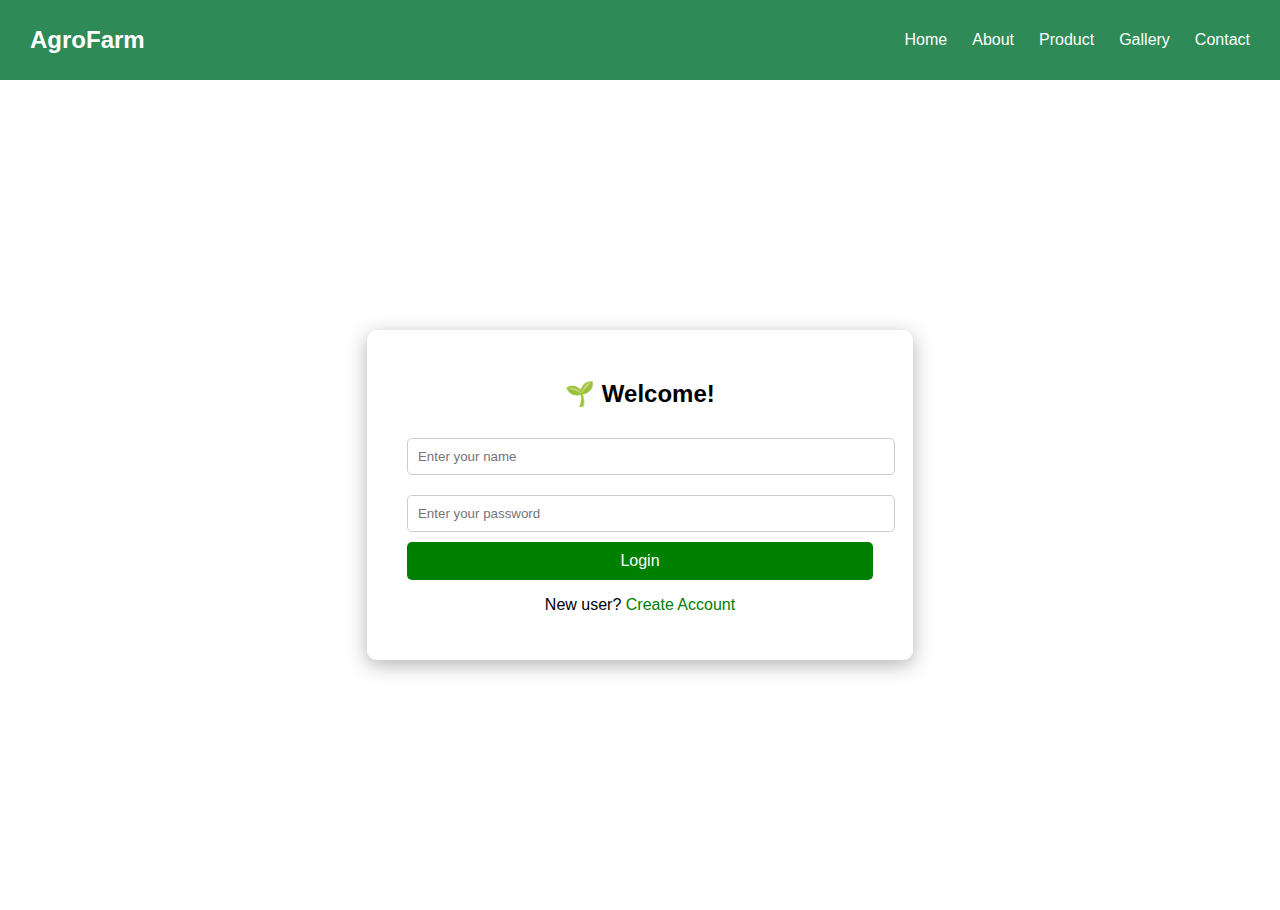
<file: login.html>
<!DOCTYPE html>
<html lang="en">
<head>
  <meta charset="UTF-8">
  <meta name="viewport" content="width=device-width, initial-scale=1.0">
  <title>Farmer Login</title>
  <!-- Link to external CSS -->
  <link rel="stylesheet" href="style.css">
</head>
<body>
  <nav class="navbar">
  <div class="logo">AgroFarm</div>
  <ul class="nav-links">
    <li><a href="#">Home</a></li>
    <li><a href="#">About</a></li>
    <li><a href="#">Product</a></li>
    <li><a href="#">Gallery</a></li>
    <li><a href="#">Contact</a></li>
  </ul>
</nav>
<div class="wrapper">
  <div class="auth-card">
    <h2>🌱 Welcome!</h2>
   <form id="loginForm">
    <label for="username"></label>
    <input type="text" id="username" name="username" placeholder="Enter your name" required>

    <label for="password"></label>
    <input type="password" id="password" name="Password"placeholder="Enter your password" required>

    <button type="submit">Login</button>
   </form>

    <p>New user? <a href="register.html">Create Account</a></p>
    <p id="error" style="color:red;"></p>
    </div>
  </div>
  <script src="login.js"></script>
</body>
</html>
</file>
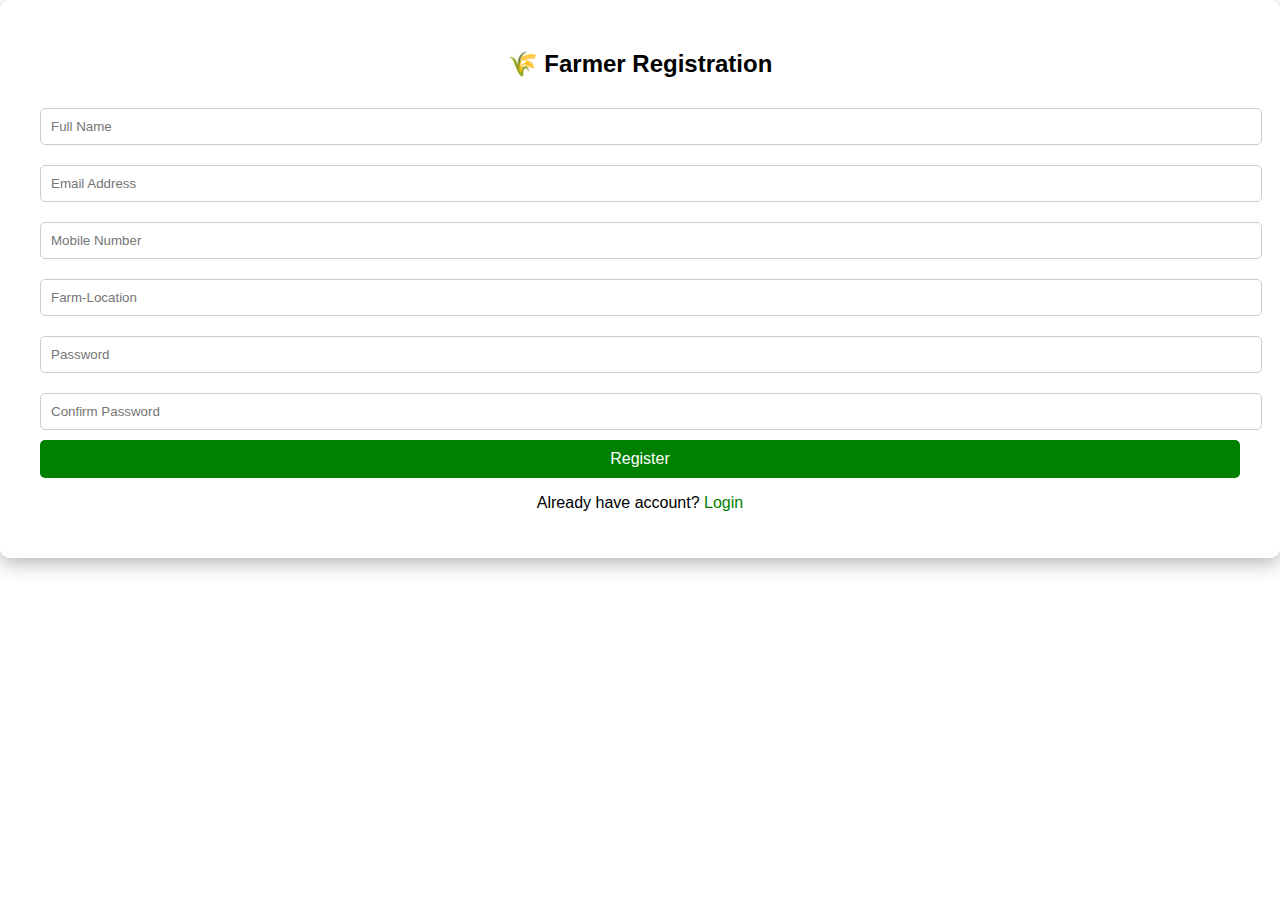
<file: register.html>
<!DOCTYPE html>
<html lang="en">
<head>
  <meta charset="UTF-8">
  <meta name="viewport" content="width=device-width, initial-scale=1.0">
  <title>Farmer Registration</title>
  <link rel="stylesheet" href="style.css">
</head>
<body class="farm-bg">

  <div class="auth-card">
    <h2>🌾 Farmer Registration</h2>
   <form id="registrationForm">
    <input type="text"  id="full-name" placeholder="Full Name" required>
    <input type="email" id="email" placeholder="Email Address" required>
    <input type="text" id="number" placeholder="Mobile Number" required>
    <input type="text" id="location" placeholder="Farm-Location" required>
    <input type="password" id="password" placeholder="Password" required>
    <input type="password" id="confirm" placeholder="Confirm Password" required>

    <button type="submit">Register</button>
    <p id="message" style="color:red; margin-top:10px;"></p>
  </form>

    <p>Already have account?
      <a href="login.html">Login</a>
    </p>
  </div>

  <script src="register.js"></script>
</body>
</html>
</file>
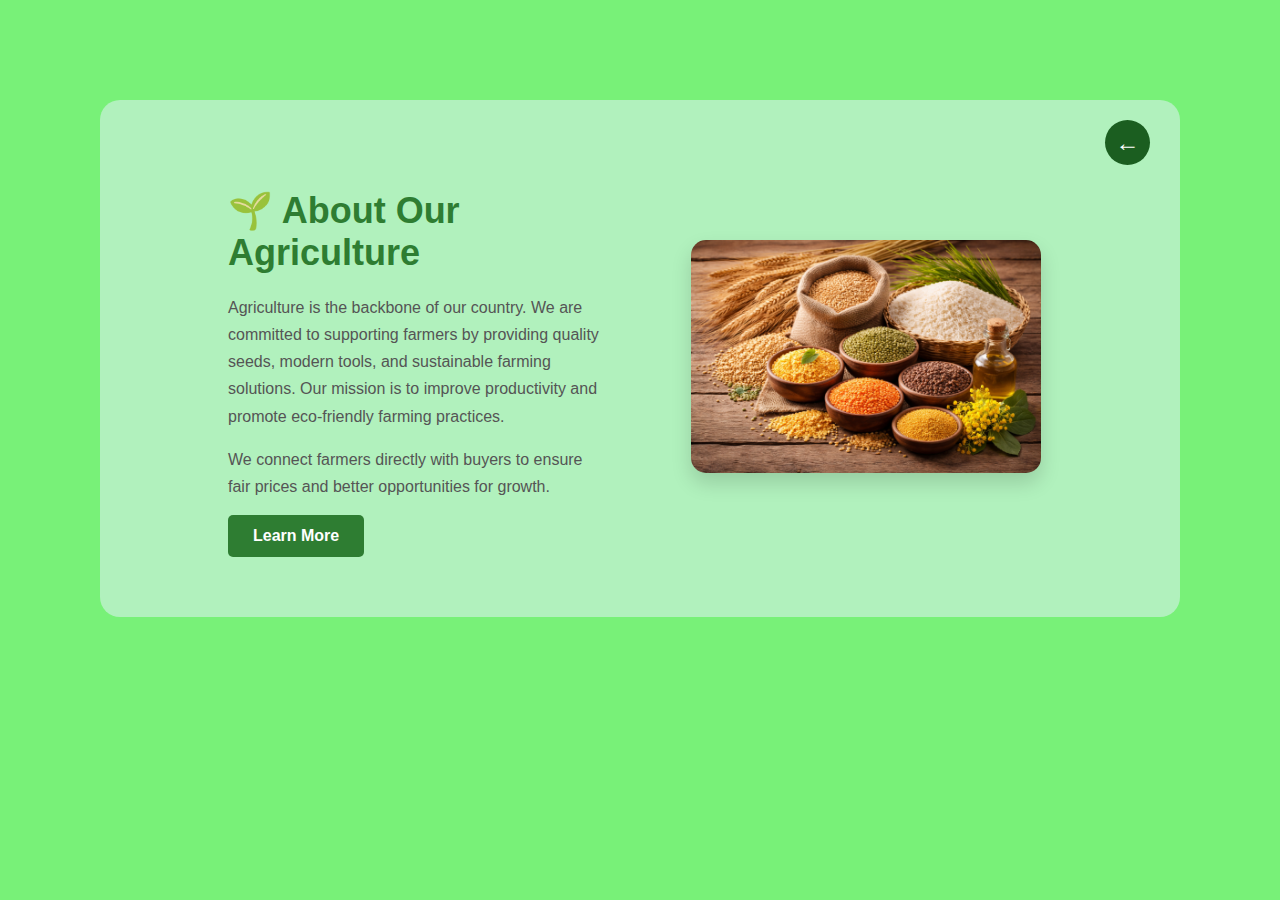
<file: html/about.html>
<!DOCTYPE html>
<html lang="en">
<head>
  <meta charset="UTF-8">
  <meta name="viewport" content="width=device-width, initial-scale=1.0">
  <title>Document</title>
</head>
<link rel="stylesheet" href="../css/about.css">
<body>
  <section class="about-agri">
  <div class="about-container">
    
    <div class="about-text">
      <h2>🌱 About Our Agriculture</h2>
      <p>
        Agriculture is the backbone of our country. We are committed to supporting
        farmers by providing quality seeds, modern tools, and sustainable farming
        solutions. Our mission is to improve productivity and promote eco-friendly
        farming practices.
      </p>
      <p>
        We connect farmers directly with buyers to ensure fair prices and better
        opportunities for growth.
      </p>
      <a href="https://en.wikipedia.org/wiki/Agriculture" target="_blank" class="about-btn">Learn More</a>
    </div> 
     <span>
      <a href="home.html" class="back-arrow">←</a>
     </span>
    <div class="about-image"> <img src="../image/about.png"alt="Agriculture">
    </div>
  </div>
</section>

  
</body>
</html>
</file>
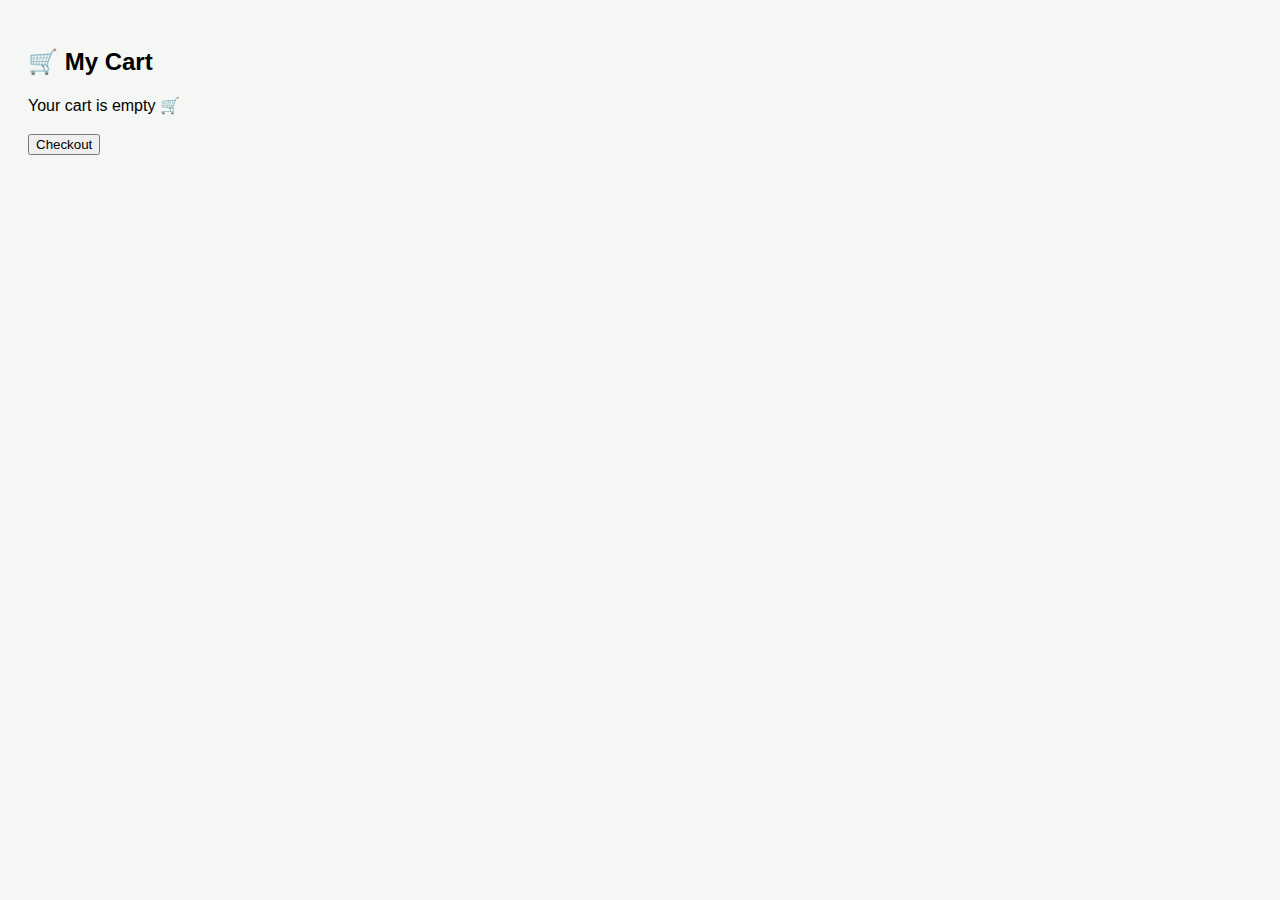
<file: html/cart.html>
<!DOCTYPE html>
<html lang="en">
<head>
  <meta charset="UTF-8">
  <title>Cart</title>
  <link rel="stylesheet" href="../css/cart.css">
</head>

<body>

<h2>🛒 My Cart</h2>

<div id="cart-items"></div>
<h3 id="total"></h3>

<button onclick="checkout()">Checkout</button>

<script>
  let cart = JSON.parse(localStorage.getItem("cart")) || [];
  let cartDiv = document.getElementById("cart-items");
  let totalDiv = document.getElementById("total");

  function renderCart() {
    cartDiv.innerHTML = "";
    let total = 0;

    if (cart.length === 0) {
      cartDiv.innerHTML = "<p>Your cart is empty 🛒</p>";
      totalDiv.innerText = "";
      return;
    }

    cart.forEach((item, index) => {
      let itemTotal = item.price * item.quantity;
      total += itemTotal;

      cartDiv.innerHTML += `
        <div class="cart-row">
          <span>${item.name}</span>
          <span>$${item.price} × ${item.quantity}</span>
          <strong>$${itemTotal}</strong>
          <button class="remove-btn" onclick="removeItem(${index})">✖</button>
        </div>
      `;
    });

    totalDiv.innerText = "Total Amount: $" + total;
    localStorage.setItem("cart", JSON.stringify(cart));
  }

  function removeItem(index) {
    cart.splice(index, 1);
    renderCart();
  }

  function checkout() {
    localStorage.removeItem("cart");
    alert("Order placed successfully ✅");
    location.reload();
  }

  renderCart();
</script>

</body>
</html>
</file>
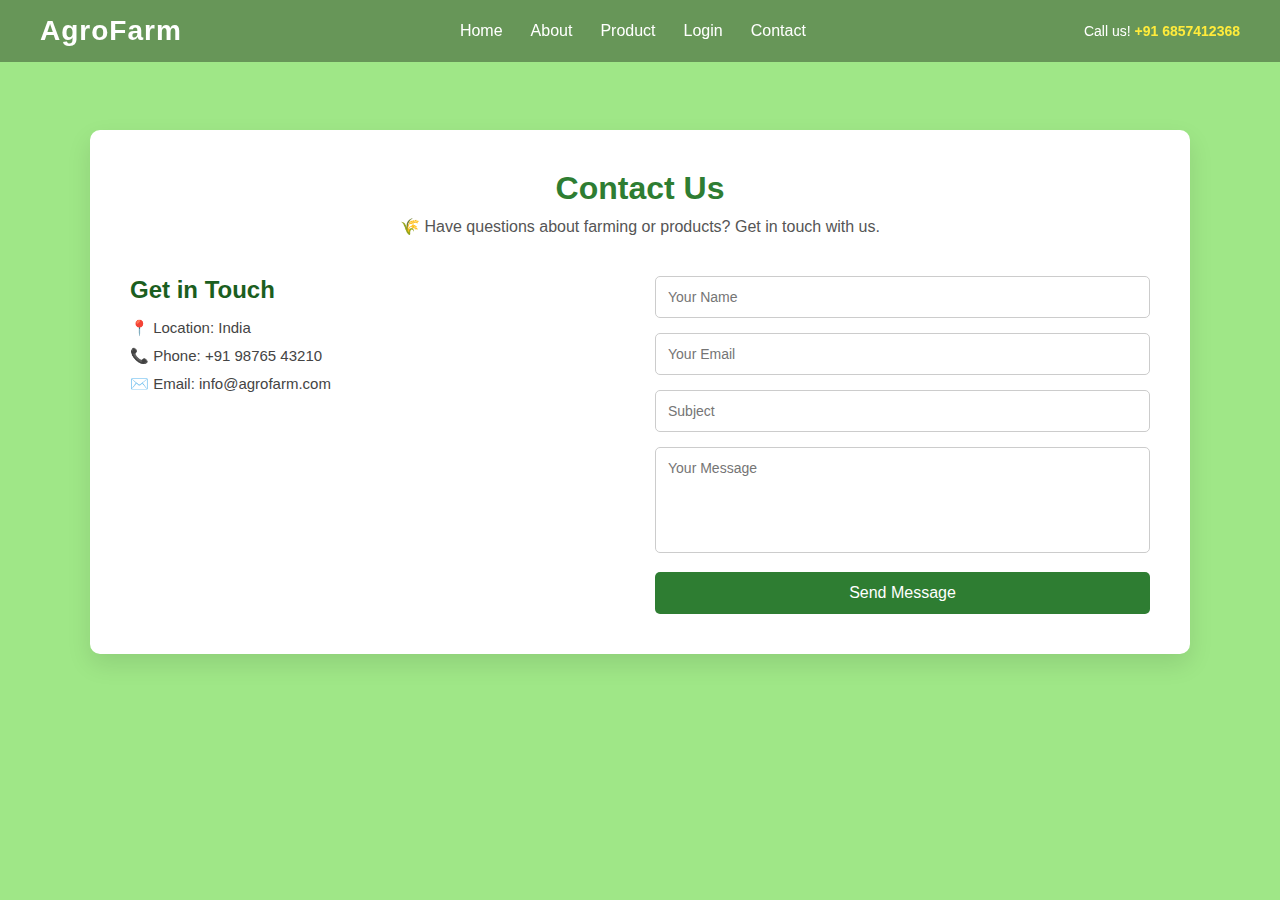
<file: html/contact.html>
<!DOCTYPE html>
<html lang="en">
<head>
  <meta charset="UTF-8">
  <meta name="viewport" content="width=device-width, initial-scale=1.0">
  <title>Contact Us | AgroFarm</title>
  <link rel="stylesheet" href="../css/contact.css">
</head>
<body>
  <header id="full_nav">
    <div class="header">
      <div class="container">
         <nav class="navbar">
         <div class="logo">AgroFarm</div>
         <ul class="nav-links">
         <li><a href="home.html">Home</a></li>
         <li><a href="about.html">About</a></li>
         <li><a href="product.html">Product</a></li>
         <li><a href="login.html">Login</a></li>
         <li><a href="contact.html">Contact</a></li></ul>
          <div class="header_right">
          <span>Call us!</span>
           <span class="phone_no">+91 6857412368</span>
            </div>
        </nav>
      </div>
    </div>
  </header>

  <section class="contact-section">
    <div class="contact-container">

      <h1>Contact Us</h1>
      <p>🌾 Have questions about farming or products? Get in touch with us.</p>

      <div class="contact-wrapper">

        <!-- Contact Info -->
        <div class="contact-info">
          <h2>Get in Touch</h2>
          <p>📍 Location: India</p>
          <p>📞 Phone: +91 98765 43210</p>
          <p>✉️ Email: info@agrofarm.com</p>
        </div>

        <!-- Contact Form -->
        <form class="contact-form">
          <input type="text" placeholder="Your Name" required>
          <input type="email" placeholder="Your Email" required>
          <input type="text" placeholder="Subject">
          <textarea placeholder="Your Message" rows="5" required></textarea>
          <button type="submit">Send Message</button>
        </form>

      </div>
    </div>
  </section>

</body>
</html>
</file>
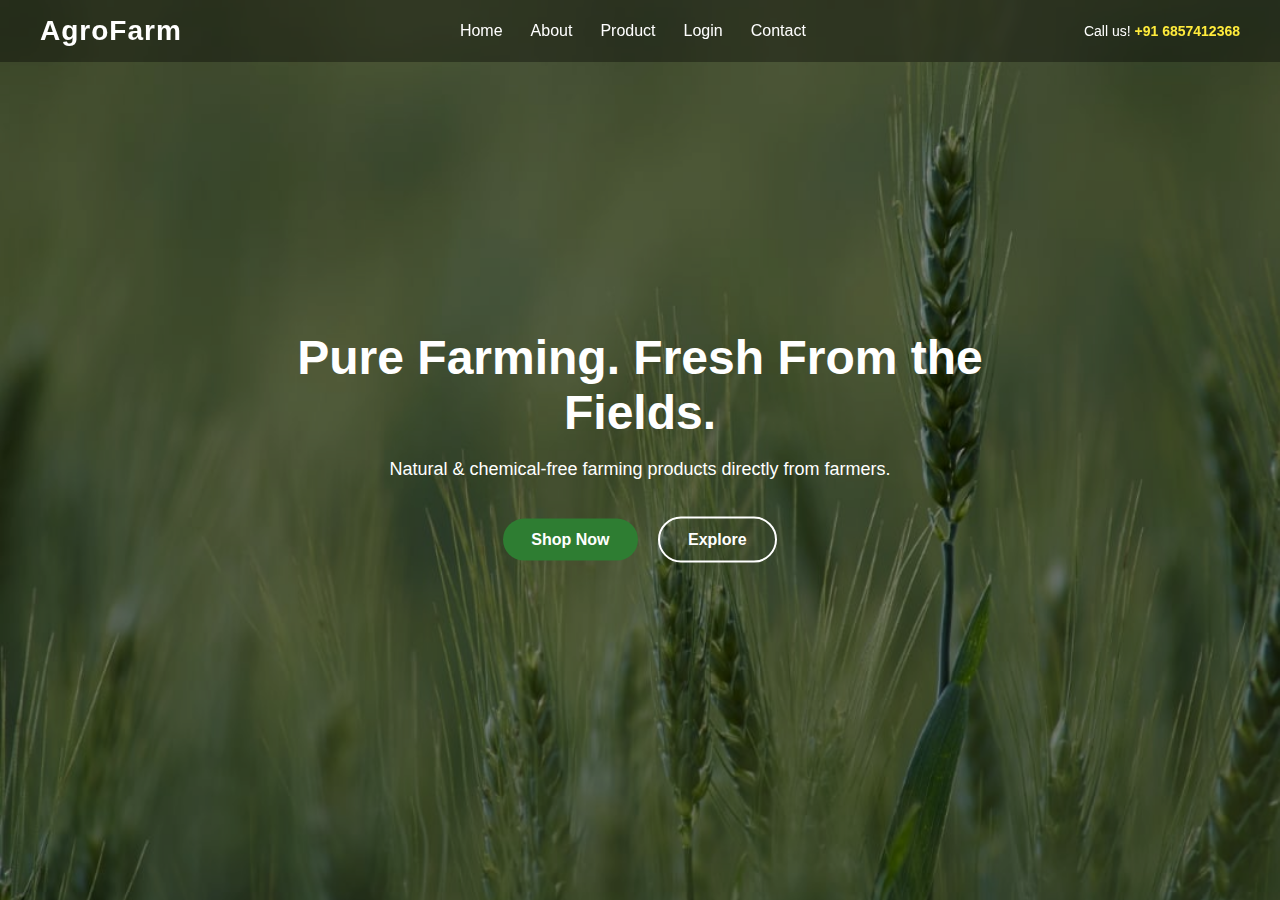
<file: html/home.html>
<!DOCTYPE html>
<html lang="en">
<head>
  <meta charset="UTF-8">
  <meta name="viewport" content="width=device-width, initial-scale=1.0">
  <title>Document</title>
</head>
<link rel="stylesheet" href="../css/home.css">
<body>
  <header id="full_nav">
    <div class="header">
      <div class="container">
         <nav class="navbar">
         <div class="logo">AgroFarm</div>
         <ul class="nav-links">
         <li><a href="home.html">Home</a></li>
         <li><a href="about.html">About</a></li>
         <li><a href="product.html">Product</a></li>
         <li><a href="login.html">Login</a></li>
         <li><a href="contact.html">Contact</a></li></ul>
          <div class="header_right">
          <span>Call us!</span>
           <span class="phone_no">+91 6857412368</span>
            </div>
        </nav>
      </div>
    </div>
  </header>
  <div class="img">
    <img src="../image/7agri.jpeg">
  </div>
  <div class="hero-content">
  <h1>Pure Farming. Fresh From the Fields.</h1>
  <p>Natural & chemical-free farming products directly from farmers.</p>
  <div class="hero-btns">
    <a href="product.html" class="btn btn-success">Shop Now</a>
    <a href="about.html" class="btn btn-outline-light">Explore</a>
  </div>
</div>
</body>
</html>
</file>
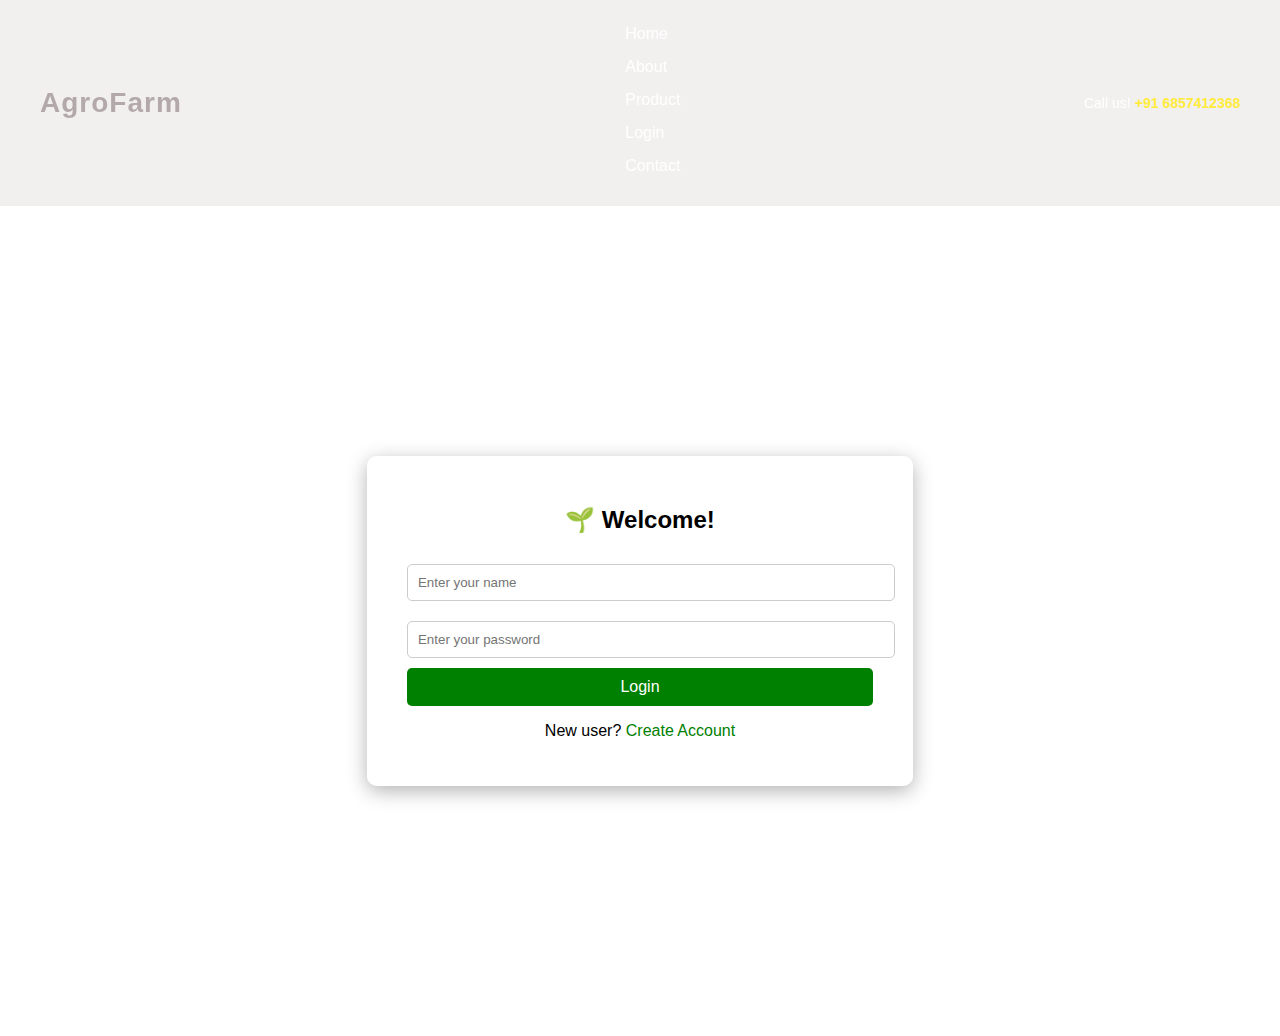
<file: html/login.html>
<!DOCTYPE html>
<html lang="en">
<head>
  <meta charset="UTF-8">
  <meta name="viewport" content="width=device-width, initial-scale=1.0">
  <title>Farmer Login</title>
  <!-- Link to external CSS -->
  <link rel="stylesheet" href="../css/login.css">
</head>
<body>
   <header id="full_nav">
    <div class="header">
      <div class="container">
         <nav class="navbar">
         <div class="logo">AgroFarm</div>
         <ul class="nav-links">
         <li><a href="home.html">Home</a></li>
         <li><a href="about.html">About</a></li>
         <li><a href="product.html">Product</a></li>
         <li><a href="login.html">Login</a></li>
         <li><a href="contact.html">Contact</a></li></ul>
          <div class="header_right">
          <span>Call us!</span>
           <span class="phone_no">+91 6857412368</span>
            </div>
        </nav>
      </div>
    </div>
  </header>
<div class="wrapper">
  <div class="auth-card">
    <h2>🌱 Welcome!</h2>
   <form id="loginForm">
    <label for="username"></label>
    <input type="text" id="username" name="username" placeholder="Enter your name" required>

    <label for="password"></label>
    <input type="password" id="password" name="Password"placeholder="Enter your password" required>

    <button type="submit">Login</button>
   </form>

    <p>New user? <a href="register.html">Create Account</a></p>
    <p id="error" style="color:red;"></p>
    </div>
  </div>
  <script type="module" src="../javascript/login.js">
 
</script>
</body>
</html>
</file>
<file: style.css>
/* Full screen background image */
body {
  margin: 0;
  padding: 0;
  height: 100vh;
  background-image: url('https://images.unsplash.com/photo-1495107334309-fcf20504a5ab?w=1200&auto=format&fit=crop&q=60&ixlib=rb-4.1.0&ixid=M3wxMjA3fDB8MHxzZWFyY2h8N3x8ZmFybXxlbnwwfHwwfHx8MA%3D%3D');
  background-size: cover;       /* image full screen ho jaye */
  background-position: center; 
  font-family: Arial, sans-serif;
}
.wrapper{
  display: flex;
  justify-content: center;
  align-items: center;
  height: calc(100vh - 70px); /* navbar ke niche center */
}
/* Login card style */
.auth-card {
  background: rgba(255, 255, 255, 0.9); /* thoda transparent white */
  padding: 30px 40px;
  border-radius: 10px;
  box-shadow: 0 5px 20px rgba(0,0,0,0.3);
  text-align: center;

}

.auth-card h2 {
  margin-bottom: 20px;
}

.auth-card input {
  width: 100%;
  padding: 10px;
  margin: 10px 0;
  border-radius: 5px;
  border: 1px solid #ccc;
}

.auth-card button {
  width: 100%;
  padding: 10px;
  background: green;
  color: white;
  border: none;
  border-radius: 5px;
  cursor: pointer;
  font-size: 16px;
}


.auth-card button:hover {
  background: darkgreen;
}

.auth-card a {
  color: green;
  text-decoration: none;
}

.auth-card a:hover {
  text-decoration: underline;
}
/* ===== NAVBAR ===== */
.navbar{
  display: flex;
  justify-content: space-between;
  align-items: center;
  background-color: #2e8b57; /* farming green */
  padding: 15px 30px;
}

/* Logo */
.logo{
  color: white;
  font-size: 24px;
  font-weight: bold;
}

/* Nav links */
.nav-links{
  list-style: none;
  display: flex;
}

/* List items */
.nav-links li{
  margin-left: 25px;
}

/* Links */
.nav-links a{
  text-decoration: none;
  color: white;
  font-size: 16px;
  transition: 0.3s;
}

/* Hover effect */
.nav-links a:hover{
  color: #d4f5d4;
  text-decoration: underline;
}
@media (max-width: 768px){
  .nav-links{
    flex-direction: column;
    background-color: #2e8b57;
    position: absolute;
    top: 60px;
    right: 0;
    width: 100%;
    text-align: center;
  }

  .nav-links li{
    margin: 15px 0;
  }
}
</file>
<file: css/about.css>
/* ================================
   GLOBAL STYLES
================================ */
body {
  margin: 0;
  font-family: Arial, Helvetica, sans-serif;
  background-color: rgb(120, 241, 120);
}

/* ================================
   ABOUT SECTION
================================ */
.about-agri {
  position: relative;              /* Needed for top button / arrow */
  margin: 100px;
  padding: 60px 10%;
  background-color: #b1f1bd;
  border-radius: 20px;
}

/* ================================
   CONTAINER
================================ */
.about-container {
  display: flex;
  align-items: center;
  justify-content: space-between;
  gap: 40px;
}

/* ================================
   TEXT AREA
================================ */
.about-text {
  flex: 1;
}

.about-text h2 {
  font-size: 36px;
  color: #2e7d32;
  margin-bottom: 20px;
}

.about-text p {
  font-size: 16px;
  line-height: 1.7;
  color: #555;
  margin-bottom: 15px;
}

/* ================================
   LEARN MORE BUTTON
================================ */
.about-btn {
  display: inline-block;
  padding: 12px 25px;
  background-color: #2e7d32;
  color: #fff;
  text-decoration: none;
  border-radius: 5px;
  font-weight: bold;
}

.about-btn:hover {
  background-color: #256428;
}

/* ================================
   IMAGE AREA
================================ */
.about-image {
  flex: 1;
  text-align: center;
}

.about-image img {
  width: 100%;
  max-width: 350px;
  border-radius: 15px;
  box-shadow: 0 10px 20px rgba(0, 0, 0, 0.15);
}

/* ================================
   OPTION 1: BACK TO HOME BUTTON
================================ */
.back-home-btn {
  position: absolute;
  top: 20px;
  left: 30px;
  padding: 10px 18px;
  background-color: #1b5e20;
  color: #fff;
  text-decoration: none;
  border-radius: 5px;
  font-weight: bold;
}

.back-home-btn:hover {
  background-color: #2e7d32;
}

/* ================================
   OPTION 2: BACK ARROW ICON
================================ */
.back-arrow {
  position: absolute;
  top: 20px;
  right: 30px;
  width: 45px;
  height: 45px;
  background-color: #1b5e20;
  color: #fff;
  font-size: 24px;
  text-align: center;
  line-height: 45px;
  border-radius: 50%;
  text-decoration: none;
  font-weight: bold;
}

.back-arrow:hover {
  background-color: #2e7d32;
}

/* ================================
   RESPONSIVE DESIGN
================================ */
@media (max-width: 768px) {
  .about-container {
    flex-direction: column;
    text-align: center;
  }

  .about-agri {
    margin: 40px 20px;
    padding: 40px 20px;
  }
}
</file>
<file: css/cart.css>
body {
  font-family: Arial, sans-serif;
  background: #f4f7f3;
  padding: 20px;
}

.cart-header {
  display: flex;
  justify-content: space-between;
  align-items: center;
}

.back-btn {
  text-decoration: none;
  color: #1b5e20;
  font-weight: bold;
}

table {
  width: 100%;
  margin-top: 20px;
  border-collapse: collapse;
  background: white;
}

th, td {
  padding: 12px;
  border-bottom: 1px solid #ddd;
  text-align: center;
}

.cart-summary {
  margin-top: 20px;
  text-align: right;
}

.checkout-btn {
  background: #1b5e20;
  color: white;
  padding: 10px 18px;
  border: none;
  cursor: pointer;
}
</file>
<file: css/contact.css>
*{
  margin: 0;
  padding: 0;
  box-sizing: border-box;
  font-family: Arial, Helvetica, sans-serif;
}

body{
  margin-top: 70px ;
  background: #9fe787;
}

.contact-section{
  padding: 60px 20px;
}

.contact-container{
  max-width: 1100px;
  margin: auto;
  background: #fff;
  padding: 40px;
  border-radius: 10px;
  box-shadow: 0 10px 25px rgba(0,0,0,0.1);
}

.contact-container h1{
  text-align: center;
  color: #2e7d32;
  margin-bottom: 10px;
}

.contact-container p{
  text-align: center;
  color: #555;
  margin-bottom: 40px;
}

.contact-wrapper{
  display: flex;
  gap: 30px;
  flex-wrap: wrap;
}

/* Contact Info */
.contact-info{
  flex: 1;
  min-width: 280px;
}

.contact-info h2{
  color: #1b5e20;
  margin-bottom: 15px;
}

.contact-info p{
  text-align: left;
  margin-bottom: 10px;
  color: #444;
  font-size: 15px;
}

/* Contact Form */
.contact-form{
  flex: 1;
  min-width: 280px;
}

.contact-form input,
.contact-form textarea{
  width: 100%;
  padding: 12px;
  margin-bottom: 15px;
  border: 1px solid #ccc;
  border-radius: 5px;
  font-size: 14px;
}

.contact-form textarea{
  resize: none;
}

.contact-form button{
  background: #2e7d32;
  color: #fff;
  border: none;
  padding: 12px;
  width: 100%;
  font-size: 16px;
  border-radius: 5px;
  cursor: pointer;
}

.contact-form button:hover{
  background: #1b5e20;
}
#full_nav {
  position: absolute;
  top: 0;
  left: 0;
  width: 100%;
  z-index: 10;
}

/* Inner header */
.header {
  background: rgba(0, 0, 0, 0.35); /* transparent overlay */
  backdrop-filter: blur(6px);
}

/* Navbar */
.navbar {
  display: flex;
  justify-content: space-between;
  align-items: center;
  padding: 15px 40px;
}

/* Logo */
.logo {
  color: #ffffff;
  font-size: 28px;
  font-weight: bold;
  letter-spacing: 1px;
}

/* Nav links */
.nav-links {
  list-style: none;
  display: flex;
  gap: 28px;
}

/* Nav anchor */
.nav-links li a {
  color: #ffffff;
  text-decoration: none;
  font-size: 16px;
  font-weight: 500;
  position: relative;
  padding-bottom: 5px;
  transition: color 0.3s ease;
}

/* Hover underline animation */
.nav-links li a::after {
  content: "";
  position: absolute;
  left: 0;
  bottom: 0;
  width: 0;
  height: 2px;
  background: #c8e6c9;
  transition: width 0.3s ease;
}

.nav-links li a:hover::after {
  width: 100%;
}

.nav-links li a:hover {
  color: #c8e6c9;
}

/* Responsive navbar */
@media (max-width: 768px) {
  .navbar {
    flex-direction: column;
    padding: 15px 20px;
  }

  .nav-links {
    flex-direction: column;
    gap: 15px;
    margin-top: 10px;
  }
}
.header_right {
  color: #ffffff;
  text-align: right;
  font-size: 14px;
}

.phone_no {
  color: #ffeb3b;
  font-weight: bold;
}

/* Responsive */
@media(max-width: 768px){
  .contact-wrapper{
    flex-direction: column;
  }
}
</file>
<file: css/home.css>
* {
  margin: 0;
  padding: 0;
  box-sizing: border-box;
  font-family: Arial, Helvetica, sans-serif;
}

/* Full screen image */
.img {
  width: 100%;
  height: 100vh;
  position: relative;
  overflow: hidden;
}

.img img {
  width: 100%;
  height: 100%;
  object-fit: cover;
  display: block;
}

/* Dark overlay for readability */
.img::after {
  content: "";
  position: absolute;
  top: 0;
  left: 0;
  height: 100%;
  width: 100%;
  background: rgba(0, 0, 0, 0.45);
}

/* Hero content */
.hero-content {
  position: absolute;
  top: 50%;
  left: 50%;
  transform: translate(-50%, -50%);
  text-align: center;
  color: #fff;
  z-index: 2;
  width: 90%;
  max-width: 700px;
}

.hero-content h1 {
  font-size: 48px;
  font-weight: bold;
  margin-bottom: 15px;
}

.hero-content p {
  font-size: 18px;
  margin-bottom: 25px;
  line-height: 1.6;
}

/* Buttons */
.hero-btns a {
  display: inline-block;
  padding: 12px 28px;
  margin: 8px;
  border-radius: 30px;
  text-decoration: none;
  font-size: 16px;
  font-weight: 600;
}

/* Button colors */
.btn-success {
  background: #2e7d32;
  color: #fff;
}

.btn-success:hover {
  background: #1b5e20;
}

.btn-outline-light {
  border: 2px solid #fff;
  color: #fff;
}

.btn-outline-light:hover {
  background: #fff;
  color: #000;
}

/* Responsive */
@media (max-width: 768px) {
  .hero-content h1 {
    font-size: 32px;
  }

  .hero-content p {
    font-size: 16px;
  }

  .hero-btns a {
    padding: 10px 22px;
    font-size: 15px;
  }
}

@media (max-width: 480px) {
  .hero-content h1 {
    font-size: 26px;
  }

  .hero-content p {
    font-size: 14px;
  }
}
/* Navbar wrapper */
#full_nav {
  position: absolute;
  top: 0;
  left: 0;
  width: 100%;
  z-index: 10;
}

/* Inner header */
.header {
  background: rgba(0, 0, 0, 0.35); /* transparent overlay */
  backdrop-filter: blur(6px);
}

/* Navbar */
.navbar {
  display: flex;
  justify-content: space-between;
  align-items: center;
  padding: 15px 40px;
}

/* Logo */
.logo {
  color: #ffffff;
  font-size: 28px;
  font-weight: bold;
  letter-spacing: 1px;
}

/* Nav links */
.nav-links {
  list-style: none;
  display: flex;
  gap: 28px;
}

/* Nav anchor */
.nav-links li a {
  color: #ffffff;
  text-decoration: none;
  font-size: 16px;
  font-weight: 500;
  position: relative;
  padding-bottom: 5px;
  transition: color 0.3s ease;
}

/* Hover underline animation */
.nav-links li a::after {
  content: "";
  position: absolute;
  left: 0;
  bottom: 0;
  width: 0;
  height: 2px;
  background: #c8e6c9;
  transition: width 0.3s ease;
}

.nav-links li a:hover::after {
  width: 100%;
}

.nav-links li a:hover {
  color: #c8e6c9;
}

/* Responsive navbar */
@media (max-width: 768px) {
  .navbar {
    flex-direction: column;
    padding: 15px 20px;
  }

  .nav-links {
    flex-direction: column;
    gap: 15px;
    margin-top: 10px;
  }
}
.header_right {
  color: #ffffff;
  text-align: right;
  font-size: 14px;
}

.phone_no {
  color: #ffeb3b;
  font-weight: bold;
}
</file>
<file: css/login.css>
/* Full screen background image */
body {
  margin: 0;
  padding: 0;
  height: 100vh;
  background-image: url('https://images.unsplash.com/photo-1495107334309-fcf20504a5ab?w=1200&auto=format&fit=crop&q=60&ixlib=rb-4.1.0&ixid=M3wxMjA3fDB8MHxzZWFyY2h8N3x8ZmFybXxlbnwwfHwwfHx8MA%3D%3D');
  background-size: cover;       /* image full screen ho jaye */
  background-position: center; 
  font-family: Arial, sans-serif;
}
.wrapper{
  display: flex;
  justify-content: center;
  align-items: center;
  height: calc(100vh - 70px); /* navbar ke niche center */
}
/* Login card style */
.auth-card {
  background: rgba(255, 255, 255, 0.9); /* thoda transparent white */
  padding: 30px 40px;
  border-radius: 10px;
  box-shadow: 0 5px 20px rgba(0,0,0,0.3);
  text-align: center;

}

.auth-card h2 {
  margin-bottom: 20px;
}

.auth-card input {
  width: 100%;
  padding: 10px;
  margin: 10px 0;
  border-radius: 5px;
  border: 1px solid #ccc;
}

.auth-card button {
  width: 100%;
  padding: 10px;
  background: green;
  color: white;
  border: none;
  border-radius: 5px;
  cursor: pointer;
  font-size: 16px;
}


.auth-card button:hover {
  background: darkgreen;
}

.auth-card a {
  color: green;
  text-decoration: none;
}

.auth-card a:hover {
  text-decoration: underline;
}
.header {
  background: rgba(219, 209, 209, 0.35); /* transparent overlay */
  backdrop-filter: blur(6px);
}

/* Navbar */
.navbar {
  display: flex;
  justify-content: space-between;
  align-items: center;
  padding: 15px 40px;
}

/* Logo */
.logo {
  color: #58434367;
  font-size: 28px;
  font-weight: bold;
  letter-spacing: 1px;
}

/* Nav links */
.nav-links {
  list-style: none;
  display: flex;
  gap: 28px;
}

/* Nav anchor */
.nav-links li a {
  color: #ffffff;
  text-decoration: none;
  font-size: 16px;
  font-weight: 500;
  position: relative;
  padding-bottom: 5px;
  transition: color 0.3s ease;
}

/* Hover underline animation */
.nav-links li a::after {
  content: "";
  position: absolute;
  left: 0;
  bottom: 0;
  width: 0;
  height: 2px;
  background: #c8e6c9;
  transition: width 0.3s ease;
}

.nav-links li a:hover::after {
  width: 100%;
}

.nav-links li a:hover {
  color: #c8e6c9;
}
.nav-links {
    flex-direction: column;
    gap: 15px;
    margin-top: 10px;
  }
.header_right {
  color: #ffffff;
  text-align: right;
  font-size: 14px;
}

.phone_no {
  color: #ffeb3b;
  font-weight: bold;
}
</file>
